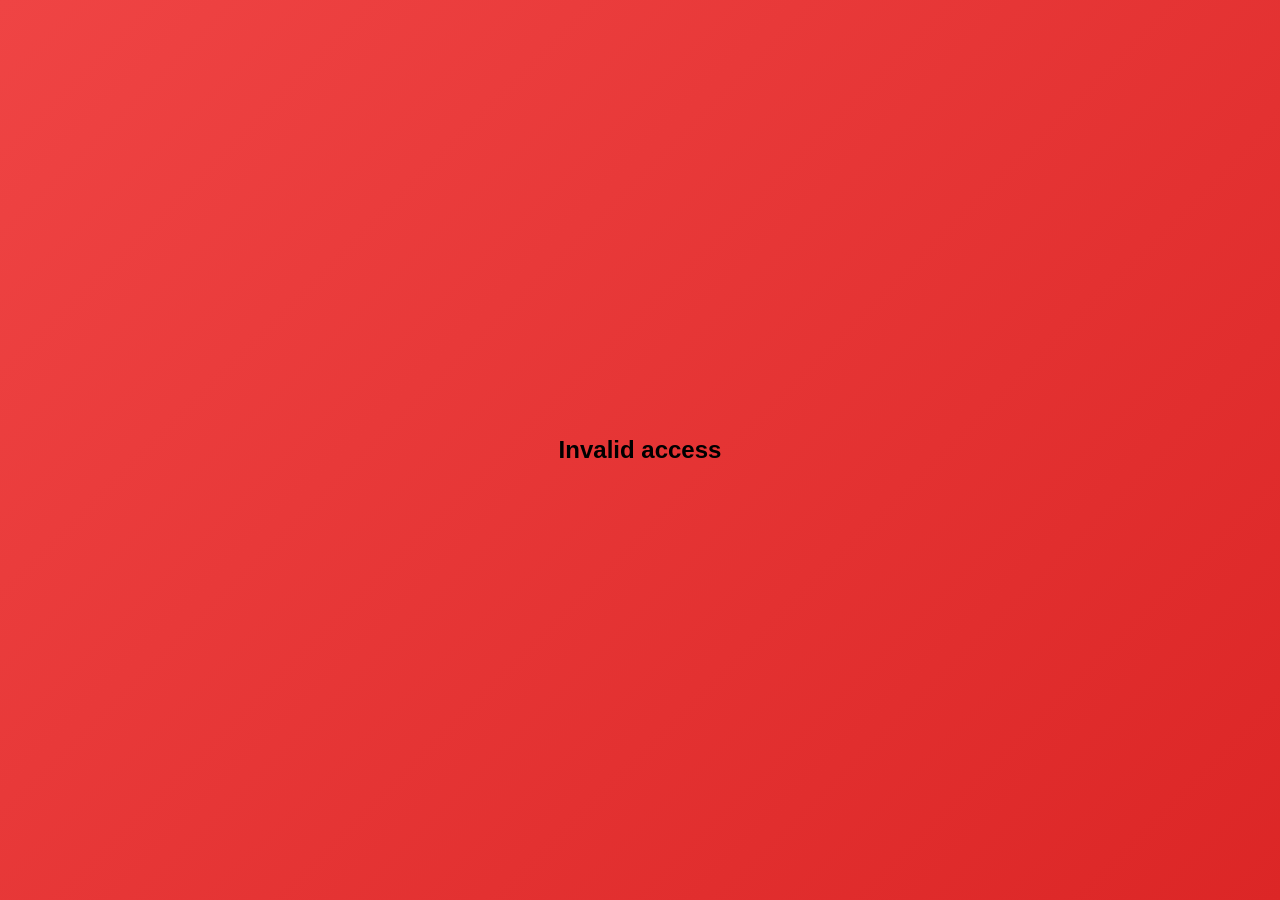
<file: index.html>
<!DOCTYPE html>
<html lang="en">
<head>
    <meta charset="UTF-8">
    <meta name="viewport" content="width=device-width, initial-scale=1.0">
    <title>Digital Namecard</title>
    <link rel="stylesheet" href="main.css">
</head>
<body>
    <div class="card">
        <div class="banner" style="background-image: url('assets/Digital Name Card - Banner.png'); background-size: cover; background-position: center;"></div>
        
        <div class="profile-section">
            <img src="assets/Samantha.jpeg" alt="Profile Picture" class="profile-img">
            <div class="name-section">
                <div class="name">Samantha Lee</div>
                <div class="title">Technology Development Manager</div>
            </div>
        </div>
        
        <div class="card-body">
            <div class="info-item" id="email-item">
                <div class="icon">📧</div>
                <div class="info-text">
                    <div class="info-label">Email</div>
                    <div class="info-value"><a href="mailto:samantha@pollisum.com">samantha@pollisum.com</a></div>
                </div>
            </div>
            
            <div class="info-item">
                <div class="icon">📱</div>
                <div class="info-text">
                    <div class="info-label">Phone</div>
                    <div class="info-value"><a href="tel:+6591377584">+65 91377584</a></div>
                </div>
            </div>
            
            <div class="info-item">
                <div class="icon">🌐</div>
                <div class="info-text">
                    <div class="info-label">Website</div>
                    <div class="info-value"><a href="https://pollisum.com" target="_blank">pollisum.com</a></div>
                </div>
            </div>
            
            <div class="info-item">
                <div class="icon">📍</div>
                <div class="info-text">
                    <div class="info-label">Location</div>
                    <div class="info-value"><a href="https://www.google.com/maps/place/Pollisum+Engineering+Pte+Ltd/@1.4697222,103.8085362,17z/" target="_blank">41 Senoko Way, Singapore 758053</a></div>
                </div>
            </div>

            <!-- Personal LinkedIn (only shows if exists) -->
            <div class="info-item" id="personal-linkedin-item" style="display: none;">
                <div class="icon">💼</div>
                <div class="info-text">
                    <div class="info-label">Personal LinkedIn</div>
                    <div class="info-value"><a id="personal-linkedin" href="" target="_blank">View Profile</a></div>
                </div>
            </div>
            
            <div class="action-buttons">
                <button class="download-btn" onclick="downloadVCard()">
                    <span>📥</span>
                    <span>Save Contact</span>
                </button>
            </div>
            
            <div class="social-links">
                <a href="https://www.linkedin.com/company/pollisum-engineering-pte-ltd" target="_blank" class="social-btn" title="LinkedIn">
                    <img src="assets/Linkedin.svg" alt="LinkedIn" class="social-icon">
                </a>
                <a href="https://www.facebook.com/Pollisum/" target="_blank" class="social-btn" title="Facebook">
                    <img src="assets/Facebook.svg" alt="Facebook" class="social-icon">
                </a>
                <a href="https://www.instagram.com/pollisumgroup/" target="_blank" class="social-btn" title="Instagram">
                    <img src="assets/Instagram.svg" alt="Instagram" class="social-icon">
                </a>
            </div>
        </div>
    </div>

    <script src="script.js"></script>
    <script src="vcard.js"></script>
</body>
</html>
</file>
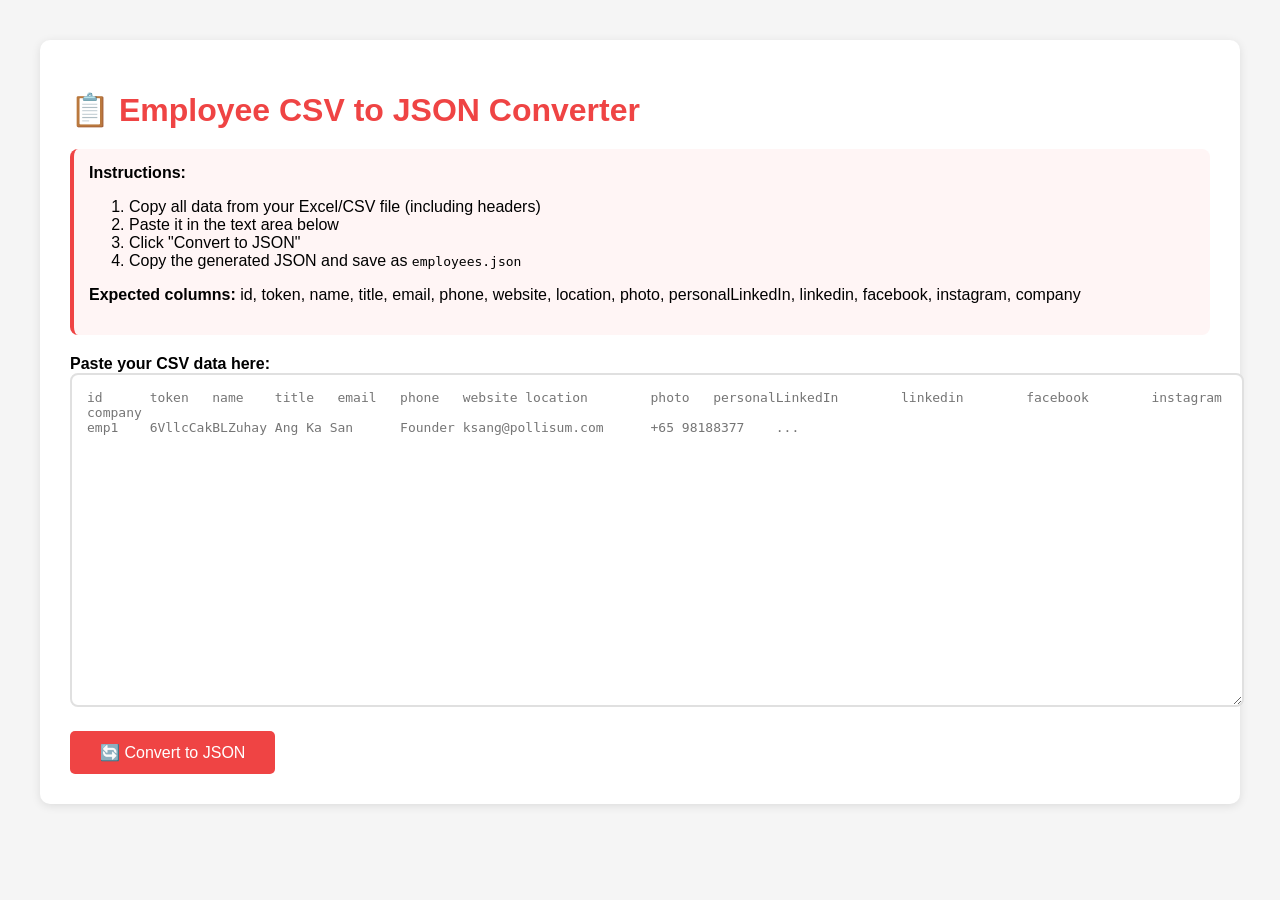
<file: converter.html>
<!DOCTYPE html>
<html lang="en">
<head>
    <meta charset="UTF-8">
    <meta name="viewport" content="width=device-width, initial-scale=1.0">
    <title>Employee CSV to JSON Converter</title>
    <style>
        body {
            font-family: 'Segoe UI', Tahoma, Geneva, Verdana, sans-serif;
            max-width: 1200px;
            margin: 20px auto;
            padding: 20px;
            background: #f5f5f5;
        }
        .container {
            background: white;
            padding: 30px;
            border-radius: 10px;
            box-shadow: 0 2px 10px rgba(0,0,0,0.1);
        }
        h1 {
            color: #ef4444;
            margin-bottom: 20px;
        }
        textarea {
            width: 100%;
            height: 300px;
            padding: 15px;
            border: 2px solid #e0e0e0;
            border-radius: 8px;
            font-family: monospace;
            font-size: 13px;
            margin-bottom: 20px;
        }
        button {
            background: #ef4444;
            color: white;
            border: none;
            padding: 12px 30px;
            border-radius: 5px;
            cursor: pointer;
            font-size: 16px;
            margin-right: 10px;
        }
        button:hover {
            background: #dc2626;
        }
        .success {
            background: #10b981;
        }
        .success:hover {
            background: #059669;
        }
        .output {
            background: #f9fafb;
            padding: 20px;
            border-radius: 8px;
            border: 2px solid #e0e0e0;
            margin-top: 20px;
            max-height: 500px;
            overflow-y: auto;
        }
        pre {
            margin: 0;
            white-space: pre-wrap;
            word-wrap: break-word;
            font-size: 12px;
        }
        .instructions {
            background: #fff5f5;
            padding: 15px;
            border-radius: 8px;
            border-left: 4px solid #ef4444;
            margin-bottom: 20px;
        }
        .stats {
            background: #f0fdf4;
            padding: 15px;
            border-radius: 8px;
            margin-bottom: 20px;
            border-left: 4px solid #10b981;
        }
    </style>
</head>
<body>
    <div class="container">
        <h1>📋 Employee CSV to JSON Converter</h1>
        
        <div class="instructions">
            <strong>Instructions:</strong>
            <ol>
                <li>Copy all data from your Excel/CSV file (including headers)</li>
                <li>Paste it in the text area below</li>
                <li>Click "Convert to JSON"</li>
                <li>Copy the generated JSON and save as <code>employees.json</code></li>
            </ol>
            <p><strong>Expected columns:</strong> id, token, name, title, email, phone, website, location, photo, personalLinkedIn, linkedin, facebook, instagram, company</p>
        </div>

        <div class="stats" id="stats" style="display: none;">
            <strong>✅ Conversion Complete!</strong><br>
            <span id="stats-text"></span>
        </div>

        <label for="csv-input"><strong>Paste your CSV data here:</strong></label>
        <textarea id="csv-input" placeholder="id	token	name	title	email	phone	website	location	photo	personalLinkedIn	linkedin	facebook	instagram	company
emp1	6VllcCakBLZuhay	Ang Ka San	Founder	ksang@pollisum.com	+65 98188377	..."></textarea>

        <button onclick="convertToJSON()">🔄 Convert to JSON</button>
        <button class="success" onclick="downloadJSON()" id="download-btn" style="display: none;">⬇️ Download employees.json</button>
        <button onclick="copyToClipboard()" id="copy-btn" style="display: none;">📋 Copy to Clipboard</button>

        <div class="output" id="output" style="display: none;">
            <pre id="json-output"></pre>
        </div>
    </div>

    <script>
        let jsonData = null;

        function convertToJSON() {
            const input = document.getElementById('csv-input').value.trim();
            
            if (!input) {
                alert('Please paste your CSV data first!');
                return;
            }

            try {
                // Split by lines
                const lines = input.split('\n').filter(line => line.trim());
                
                // Get headers from first line (split by tab or comma)
                const headerLine = lines[0];
                const delimiter = headerLine.includes('\t') ? '\t' : ',';
                const headers = headerLine.split(delimiter).map(h => h.trim());

                // Process data rows
                const employees = [];
                for (let i = 1; i < lines.length; i++) {
                    const values = lines[i].split(delimiter);
                    
                    const employee = {
                        id: values[0] ? values[0].trim() : `emp-${i}`,
                        token: values[1] ? values[1].trim() : generateToken(),
                        name: values[2] ? values[2].trim() : '',
                        title: values[3] ? values[3].trim() : '',
                        email: values[4] ? values[4].trim() : '',
                        phone: values[5] ? values[5].trim() : '',
                        website: values[6] ? values[6].trim() : 'https://www.pollisum.com',
                        location: values[7] ? values[7].trim() : '41 Senoko Way, Singapore 758053',
                        photo: values[8] ? values[8].trim() : '',
                        personalLinkedIn: values[9] ? values[9].trim() : '',
                        linkedin: values[10] ? values[10].trim() : 'https://www.linkedin.com/company/pollisum-engineering-pte-ltd',
                        facebook: values[11] ? values[11].trim() : 'https://www.facebook.com/Pollisum/',
                        instagram: values[12] ? values[12].trim() : 'https://www.instagram.com/pollisumgroup/',
                        company: values[13] ? values[13].trim() : 'Pollisum Engineering Pte Ltd'
                    };

                    employees.push(employee);
                }

                jsonData = employees;
                const jsonString = JSON.stringify(employees, null, 2);
                
                document.getElementById('json-output').textContent = jsonString;
                document.getElementById('output').style.display = 'block';
                document.getElementById('download-btn').style.display = 'inline-block';
                document.getElementById('copy-btn').style.display = 'inline-block';
                
                // Show stats
                document.getElementById('stats').style.display = 'block';
                document.getElementById('stats-text').textContent = `Converted ${employees.length} employees successfully!`;
                
            } catch (error) {
                alert('Error converting data: ' + error.message);
                console.error(error);
            }
        }

        function generateToken() {
            return Array.from({length: 15}, () => 
                'ABCDEFGHIJKLMNOPQRSTUVWXYZabcdefghijklmnopqrstuvwxyz0123456789'[Math.floor(Math.random() * 62)]
            ).join('');
        }

        function downloadJSON() {
            if (!jsonData) return;
            
            const blob = new Blob([JSON.stringify(jsonData, null, 2)], { type: 'application/json' });
            const url = window.URL.createObjectURL(blob);
            const link = document.createElement('a');
            link.href = url;
            link.download = 'employees.json';
            document.body.appendChild(link);
            link.click();
            document.body.removeChild(link);
            window.URL.revokeObjectURL(url);
        }

        function copyToClipboard() {
            const text = document.getElementById('json-output').textContent;
            navigator.clipboard.writeText(text).then(() => {
                alert('JSON copied to clipboard!');
            }).catch(err => {
                alert('Failed to copy: ' + err);
            });
        }
    </script>
</body>
</html>
</file>
<file: main.css>
* {
    margin: 0;
    padding: 0;
    box-sizing: border-box;
}

body {
    font-family: 'Segoe UI', Tahoma, Geneva, Verdana, sans-serif;
    background: linear-gradient(135deg, #ef4444 0%, #dc2626 100%);
    display: flex;
    justify-content: center;
    align-items: center;
    min-height: 100vh;
    padding: 20px;
}

.card {
    background: white;
    width: 100%;
    max-width: 400px;
    border-radius: 20px;
    box-shadow: 0 20px 60px rgba(0, 0, 0, 0.3);
    overflow: hidden;
    transition: transform 0.3s ease;
    position: relative;
}

.card:hover {
    transform: translateY(-10px);
}

.banner {
    height: 95px;
    background: linear-gradient(135deg, #ef4444 0%, #dc2626 100%);
    position: relative;
    background-size: cover;
    background-position: center;
    background-repeat: no-repeat;
}

.profile-section {
    position: relative;
    text-align: center;
    margin-top: -60px;
    padding: 0 30px;
}

.profile-img {
    width: 120px;
    height: 120px;
    border-radius: 50%;
    border: 5px solid white;
    margin: 0 auto;
    background: white;
    display: block;
    object-fit: cover;
    box-shadow: 0 5px 15px rgba(0, 0, 0, 0.2);
}

.name-section {
    margin-top: 15px;
    margin-bottom: 25px;
}

.name {
    font-size: 28px;
    font-weight: bold;
    margin-bottom: 5px;
    color: #333;
}

.title {
    font-size: 16px;
    color: #ef4444;
    font-weight: 500;
}

.card-body {
    padding: 0 30px 30px;
}

.info-item {
    display: flex;
    align-items: center;
    padding: 15px 0;
    border-bottom: 1px solid #f0f0f0;
    transition: background 0.3s ease;
}

.info-item:last-child {
    border-bottom: none;
}

.info-item:hover {
    background: #fff5f5;
    padding-left: 10px;
}

.icon {
    width: 40px;
    height: 40px;
    background: linear-gradient(135deg, #ef4444 0%, #dc2626 100%);
    border-radius: 10px;
    display: flex;
    align-items: center;
    justify-content: center;
    margin-right: 15px;
    color: white;
    font-size: 18px;
}

.info-text {
    flex: 1;
}

.info-label {
    font-size: 12px;
    color: #999;
    margin-bottom: 3px;
}

.info-value {
    font-size: 15px;
    color: #333;
    word-break: break-word;
}

.info-value a {
    color: #ef4444;
    text-decoration: none;
}

.info-value a:hover {
    text-decoration: underline;
}

.action-buttons {
    display: flex;
    gap: 10px;
    margin-top: 25px;
}

.download-btn {
    flex: 1;
    padding: 12px 20px;
    background: linear-gradient(135deg, #ef4444 0%, #dc2626 100%);
    color: white;
    border: none;
    border-radius: 10px;
    font-size: 15px;
    font-weight: 600;
    cursor: pointer;
    transition: all 0.3s ease;
    display: flex;
    align-items: center;
    justify-content: center;
    gap: 8px;
}

.download-btn:hover {
    transform: translateY(-2px);
    box-shadow: 0 5px 15px rgba(239, 68, 68, 0.4);
}

.social-links {
    display: flex;
    justify-content: center;
    gap: 15px;
    margin-top: 20px;
}

.social-btn {
    width: 45px;
    height: 45px;
    border-radius: 50%;
    background: #f0f0f0;
    display: flex;
    align-items: center;
    justify-content: center;
    text-decoration: none;
    color: #ef4444;
    font-size: 20px;
    transition: all 0.3s ease;
}

.social-btn:hover {
    background: #e0e0e0;
    transform: scale(1.1);
}

.social-icon {
    width: 24px;
    height: 24px;
}

.social-btn:hover .social-icon {
    opacity: 0.8;
}
</file>
